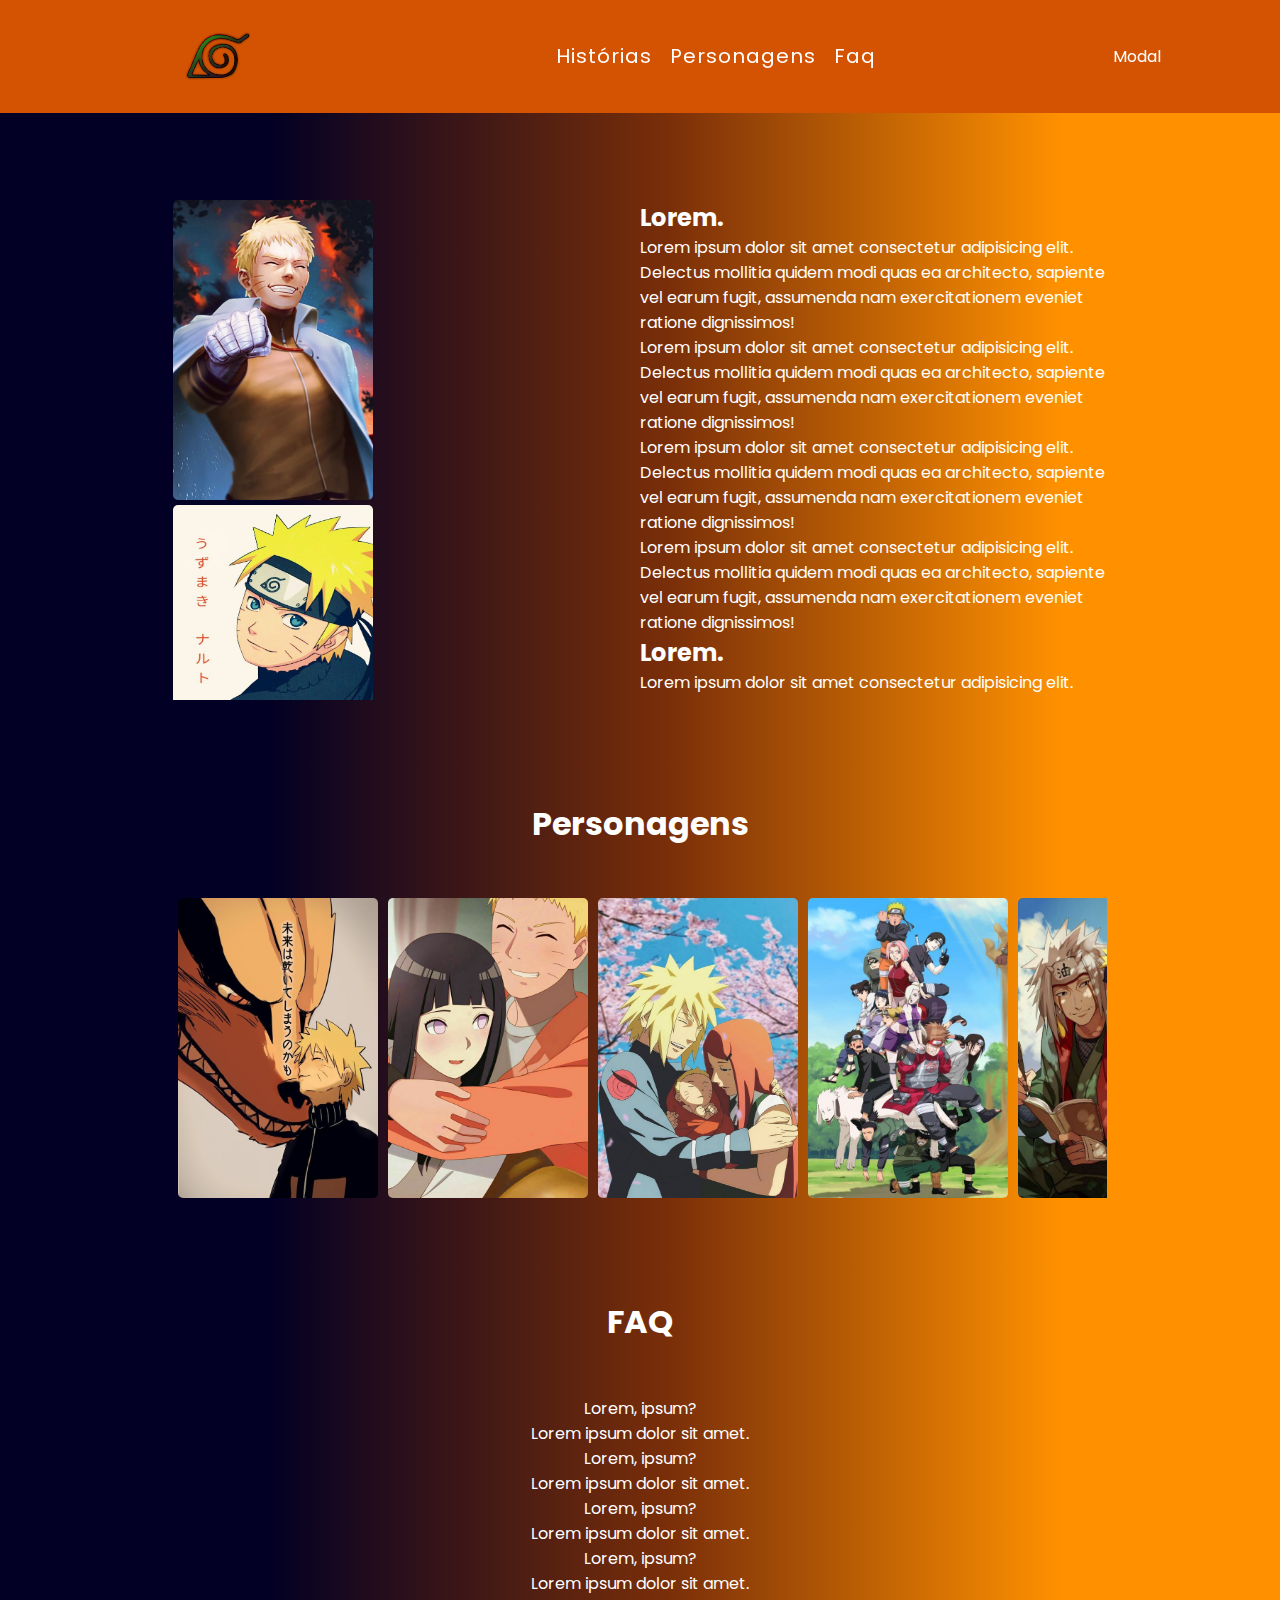
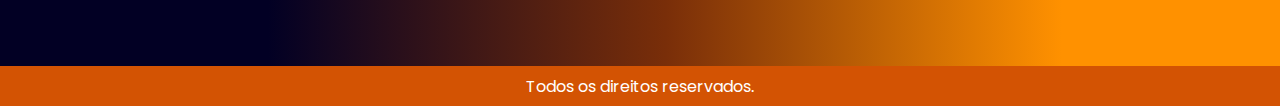
<file: index.html>
<!DOCTYPE html>
<html lang="en">

<head>
    <meta charset="UTF-8">
    <meta http-equiv="X-UA-Compatible" content="IE=edge">
    <meta name="viewport" content="width=device-width, initial-scale=1.0">
    <title>Naruto</title>
    <link rel="stylesheet" type="text/css" href="css/style.css" />
</head>

<body>
    <div class="container-menu">
        <img class="logo" src="assets/naruto-logo.jpg">
        <nav class="menu">
            <li class="item-menu"><a class="link-menu" href="#história">Histórias</a></li>
            <li class="item-menu"><a class="link-menu" href="#personagens">Personagens</a></li>
            <li class="item-menu"><a class="link-menu" href="#faq">Faq</a></li>
        </nav>
        <div class="modal-login">Modal</div>
    </div>
    <section class="grid-section naruto" id="naruto">
        <ul class="list-imageSlide">
            <li>
                <img class="imageSlide" src="assets/naruto-2.jpg">
            </li>
            <li>
                <img class="imageSlide" src="assets/naruto-1.jpg">
            </li>
            <li>
                <img class="imageSlide" src="assets/naruto-4.jpg">
            </li>
            <li>
                <img class="imageSlide" src="assets/naruto-6.jpg">
            </li>
            <li>
                <img class="imageSlide" src="assets/naruto-3.jpg">
            </li>
            <li>
                <img class="imageSlide" src="assets/naruto-5.jpg">
            </li>
        </ul>
        <div class="container-naruto-description">
            <div class="naruto-description">
                <h2>Lorem.</h2>
                <p>Lorem ipsum dolor sit amet consectetur adipisicing elit. Delectus mollitia quidem modi quas ea
                    architecto, sapiente vel earum fugit, assumenda nam exercitationem eveniet ratione dignissimos!</p>
                <p>Lorem ipsum dolor sit amet consectetur adipisicing elit. Delectus mollitia quidem modi quas ea
                    architecto, sapiente vel earum fugit, assumenda nam exercitationem eveniet ratione dignissimos!</p>
                <p>Lorem ipsum dolor sit amet consectetur adipisicing elit. Delectus mollitia quidem modi quas ea
                    architecto, sapiente vel earum fugit, assumenda nam exercitationem eveniet ratione dignissimos!</p>
                <p>Lorem ipsum dolor sit amet consectetur adipisicing elit. Delectus mollitia quidem modi quas ea
                    architecto, sapiente vel earum fugit, assumenda nam exercitationem eveniet ratione dignissimos!</p>
            </div>
            <div class="naruto-description">
                <h2>Lorem.</h2>
                <p>Lorem ipsum dolor sit amet consectetur adipisicing elit. Delectus mollitia quidem modi quas ea
                    architecto, sapiente vel earum fugit, assumenda nam exercitationem eveniet ratione dignissimos!</p>
                <p>Lorem ipsum dolor sit amet consectetur adipisicing elit. Delectus mollitia quidem modi quas ea
                    architecto, sapiente vel earum fugit, assumenda nam exercitationem eveniet ratione dignissimos!</p>
                <p>Lorem ipsum dolor sit amet consectetur adipisicing elit. Delectus mollitia quidem modi quas ea
                    architecto, sapiente vel earum fugit, assumenda nam exercitationem eveniet ratione dignissimos!</p>
                <p>Lorem ipsum dolor sit amet consectetur adipisicing elit. Delectus mollitia quidem modi quas ea
                    architecto, sapiente vel earum fugit, assumenda nam exercitationem eveniet ratione dignissimos!</p>
            </div>
            <div class="naruto-description">
                <h2>Lorem.</h2>
                <p>Lorem ipsum dolor sit amet consectetur adipisicing elit. Delectus mollitia quidem modi quas ea
                    architecto, sapiente vel earum fugit, assumenda nam exercitationem eveniet ratione dignissimos!</p>
                <p>Lorem ipsum dolor sit amet consectetur adipisicing elit. Delectus mollitia quidem modi quas ea
                    architecto, sapiente vel earum fugit, assumenda nam exercitationem eveniet ratione dignissimos!</p>
                <p>Lorem ipsum dolor sit amet consectetur adipisicing elit. Delectus mollitia quidem modi quas ea
                    architecto, sapiente vel earum fugit, assumenda nam exercitationem eveniet ratione dignissimos!</p>
                <p>Lorem ipsum dolor sit amet consectetur adipisicing elit. Delectus mollitia quidem modi quas ea
                    architecto, sapiente vel earum fugit, assumenda nam exercitationem eveniet ratione dignissimos!</p>
            </div>
            <div class="naruto-description">
                <h2>Lorem.</h2>
                <p>Lorem ipsum dolor sit amet consectetur adipisicing elit. Delectus mollitia quidem modi quas ea
                    architecto, sapiente vel earum fugit, assumenda nam exercitationem eveniet ratione dignissimos!</p>
                <p>Lorem ipsum dolor sit amet consectetur adipisicing elit. Delectus mollitia quidem modi quas ea
                    architecto, sapiente vel earum fugit, assumenda nam exercitationem eveniet ratione dignissimos!</p>
                <p>Lorem ipsum dolor sit amet consectetur adipisicing elit. Delectus mollitia quidem modi quas ea
                    architecto, sapiente vel earum fugit, assumenda nam exercitationem eveniet ratione dignissimos!</p>
                <p>Lorem ipsum dolor sit amet consectetur adipisicing elit. Delectus mollitia quidem modi quas ea
                    architecto, sapiente vel earum fugit, assumenda nam exercitationem eveniet ratione dignissimos!</p>
            </div>
            <div class="naruto-description">
                <h2>Lorem.</h2>
                <p>Lorem ipsum dolor sit amet consectetur adipisicing elit. Delectus mollitia quidem modi quas ea
                    architecto, sapiente vel earum fugit, assumenda nam exercitationem eveniet ratione dignissimos!</p>
                <p>Lorem ipsum dolor sit amet consectetur adipisicing elit. Delectus mollitia quidem modi quas ea
                    architecto, sapiente vel earum fugit, assumenda nam exercitationem eveniet ratione dignissimos!</p>
                <p>Lorem ipsum dolor sit amet consectetur adipisicing elit. Delectus mollitia quidem modi quas ea
                    architecto, sapiente vel earum fugit, assumenda nam exercitationem eveniet ratione dignissimos!</p>
                <p>Lorem ipsum dolor sit amet consectetur adipisicing elit. Delectus mollitia quidem modi quas ea
                    architecto, sapiente vel earum fugit, assumenda nam exercitationem eveniet ratione dignissimos!</p>
            </div>
            <div class="naruto-description">
                <h2>Lorem.</h2>
                <p>Lorem ipsum dolor sit amet consectetur adipisicing elit. Delectus mollitia quidem modi quas ea
                    architecto, sapiente vel earum fugit, assumenda nam exercitationem eveniet ratione dignissimos!</p>
                <p>Lorem ipsum dolor sit amet consectetur adipisicing elit. Delectus mollitia quidem modi quas ea
                    architecto, sapiente vel earum fugit, assumenda nam exercitationem eveniet ratione dignissimos!</p>
                <p>Lorem ipsum dolor sit amet consectetur adipisicing elit. Delectus mollitia quidem modi quas ea
                    architecto, sapiente vel earum fugit, assumenda nam exercitationem eveniet ratione dignissimos!</p>
                <p>Lorem ipsum dolor sit amet consectetur adipisicing elit. Delectus mollitia quidem modi quas ea
                    architecto, sapiente vel earum fugit, assumenda nam exercitationem eveniet ratione dignissimos!</p>
            </div>
        </div>
        </section>
        <section class="personagens">
            <h1 class="title-personagens">Personagens</h1>
            <ul class="list-imageSlidePersonagens">
                <li>
                    <img class="imageSlidePersonagens" src="assets/kurama.jpg">
                </li>
                <li>
                    <img class="imageSlidePersonagens" src="assets/hinata.jpg">
                </li>
                <li>
                    <img class="imageSlidePersonagens" src="assets/minato-kushina.jpg">
                </li>
                <li>
                        <img class="imageSlidePersonagens" src="assets/personagens.jpg">
                    </li>
                    <li>
                        <img class="imageSlidePersonagens" src="assets/jiraya.jpg">
                    </li>
                    <li>
                        <img class="imageSlidePersonagens" src="assets/time-sete.jpg">
                    </li>
                    <li>
                        <img class="imageSlidePersonagens" src="assets/itachi.jpg">
                    </li>
                    <li>
                        <img class="imageSlidePersonagens" src="assets/timesete.jpg">
                    </li>
                    <li>
                        <img class="imageSlidePersonagens" src="assets/akatsuki.jpg">
                    </li>
                    <li>
                        <img class="imageSlidePersonagens" src="assets/hokages.jpg">
                    </li>
                    <li>
                        <img class="imageSlidePersonagens" src="assets/iruka.jpg">
                    </li>
                    <li>
                        <img class="imageSlidePersonagens" src="assets/lendarios.jpg">
                    </li>
                    <li>
                        <img class="imageSlidePersonagens" src="assets/todos-personagens.jpg">
                    </li>
                </ul>
        </section>
        <section>
            <h1 class="title-faq">FAQ</h1>
            <dl class="faq">
                <dt>Lorem, ipsum?</dt>
                <dd>Lorem ipsum dolor sit amet.</dd>
                <dt>Lorem, ipsum?</dt>
                <dd>Lorem ipsum dolor sit amet.</dd>
                <dt>Lorem, ipsum?</dt>
                <dd>Lorem ipsum dolor sit amet.</dd>
                <dt>Lorem, ipsum?</dt>
                <dd>Lorem ipsum dolor sit amet.</dd>
            </dl>
        </section>
    </section>
    <footer class="copy">
        <p class="text-copy">Todos os direitos reservados.</p>
    </footer>
    <script src="script.js"></script>
</body>

</html>
</file>
<file: css/style.css>
@import url("https://fonts.googleapis.com/css2?family=Poppins:wght@100&display=swap");

body,
h1,
h2,
ul,
li,
p,
dd,
dt,
dl {
  margin: 0;
  padding: 0;
}

img {
  display: block;
  max-width: 100%;
}

ul {
  list-style: none;
}

body {
  background: linear-gradient(
    90deg,
    rgba(2, 0, 36, 1) 21%,
    rgba(121, 46, 9, 1) 52%,
    rgba(255, 145, 0, 1) 83%,
    rgba(255, 145, 0, 1) 96%
  );
  color: #fff;
  -webkit-font-smoothing: antialiased;
  font-family: "Poppins", sans-serif;
}

.logo {
  max-width: 200px;
  mix-blend-mode: difference;
}

.item-menu {
  list-style: none;
}

.link-menu {
  color: #fff;
  text-decoration: none;
  letter-spacing: 1px;
  font-size: 20px;
}

.container-menu {
  display: flex;
  justify-content: space-around;
  align-items: center;
  background: #d35303;
  overflow: hidden;
  position: fixed;
  top: 0;
  width: 100%;
}

.menu {
  display: flex;
  width: 25%;
  justify-content: space-between;
}

.link-menu:hover {
  color: #ffa500;
}

.imageSlide {
  height: 300px;
  width: 200px;
  border-radius: 5px;
  margin-bottom: 5px;
}

.list-imageSlide {
  height: 500px;
  overflow-y: scroll;
  width: fit-content;
}

.list-imageSlide::-webkit-scrollbar {
  width: 5px;
}

.list-imageSlidePersonagens::-webkit-scrollbar{
  height: 10px
}

.list-imageSlide::-webkit-scrollbar-track, .list-imageSlidePersonagens::-webkit-scrollbar-track {
  box-shadow: inset 0 0 5px transparent;
  border-radius: 10px;
}

.list-imageSlide::-webkit-scrollbar-thumb, .list-imageSlidePersonagens::-webkit-scrollbar-thumb {
  background: #d74b0f;
  border-radius: 10px;
}

.grid-section {
  width: 73%;
  margin: 0 auto;
  margin-top: 200px;
  display: flex;
  justify-content: space-between;
}

.container-naruto-description {
  width: 50%;
  height: 500px;
  overflow-y: scroll;
}

.title-personagens, .title-faq {
  text-align: center;
  margin: 100px 0px 50px 0px
}

.imageSlidePersonagens {
  min-height: 300px;
  min-width: 200px;
  max-height: 300px;
  max-width: 200px;
  border-radius: 5px;
  margin: 0 5px;
}

.list-imageSlidePersonagens {
  width: 73%;
  overflow-x: scroll;
  display: flex;
  margin: 0 auto;
}

.faq{
  text-align: center;
}

.text-copy{
  height: 40px;
  display: flex;
  align-items: center;
  justify-content: center;
  background: #d35303;
  margin-top: 70px;
}
</file>
